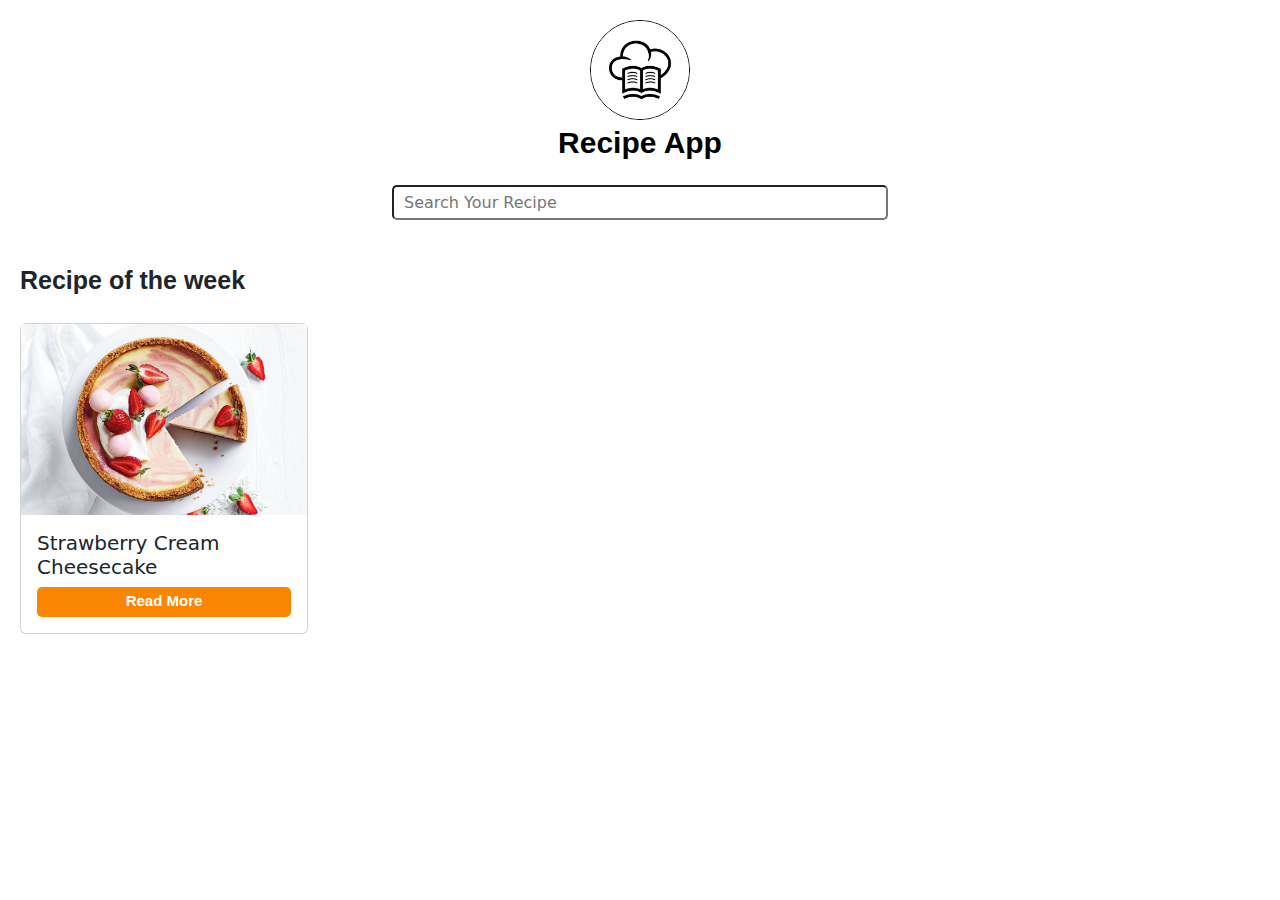
<file: index.html>
<!DOCTYPE html>
<html lang="en">

<head>
    <meta charset="UTF-8">
    <meta name="viewport" content="width=device-width, initial-scale=1.0">
    <link rel="stylesheet" href="assets/css/index.css" />
    <link href="https://cdn.jsdelivr.net/npm/bootstrap@5.3.3/dist/css/bootstrap.min.css" rel="stylesheet"
        integrity="sha384-QWTKZyjpPEjISv5WaRU9OFeRpok6YctnYmDr5pNlyT2bRjXh0JMhjY6hW+ALEwIH" crossorigin="anonymous">
    <title>Recipe App</title>
</head>

<body>
    <div class="logo-section">
        <img src="assets/images/recipe.jpg" alt="recipe-logo" />
        <span>Recipe App</span>
    </div>
    <div class="search-container">
        <input type="text" placeholder="Search Your Recipe" />
    </div>
    <div class="recipe-section">
        <h2>Recipe of the week</h2>
        <div class="recipe-display-container">
            <!-- <div class="recipe-card">
                <img src="/assets/images/strawberry-cake.jpg" alt="recipe-image" />
                <span>Strawberry Cream Cheesecake</span>
                <a href="/detail-recipe.html">Read More</a>
            </div> -->
            <div class="card" style="width: 18rem;">
                <img src="assets/images/strawberry-cake.jpg" clStrawberry Cream Cheesecakeass="card-img-top"
                    alt="recipe-image">
                <div class="card-body">
                    <h5 class="card-title">Strawberry Cream Cheesecake</h5>
                    <a href="detail-recipe.html" class="btn btn-primary">Read More</a>
                </div>
            </div>
        </div>
    </div>
    <script src="https://cdn.jsdelivr.net/npm/bootstrap@5.3.3/dist/js/bootstrap.bundle.min.js"
        integrity="sha384-YvpcrYf0tY3lHB60NNkmXc5s9fDVZLESaAA55NDzOxhy9GkcIdslK1eN7N6jIeHz"
        crossorigin="anonymous"></script>
    <script src="https://cdn.jsdelivr.net/npm/@popperjs/core@2.11.8/dist/umd/popper.min.js"
        integrity="sha384-I7E8VVD/ismYTF4hNIPjVp/Zjvgyol6VFvRkX/vR+Vc4jQkC+hVqc2pM8ODewa9r"
        crossorigin="anonymous"></script>
    <script src="https://cdn.jsdelivr.net/npm/bootstrap@5.3.3/dist/js/bootstrap.min.js"
        integrity="sha384-0pUGZvbkm6XF6gxjEnlmuGrJXVbNuzT9qBBavbLwCsOGabYfZo0T0to5eqruptLy"
        crossorigin="anonymous"></script>
</body>

</html>
</file>
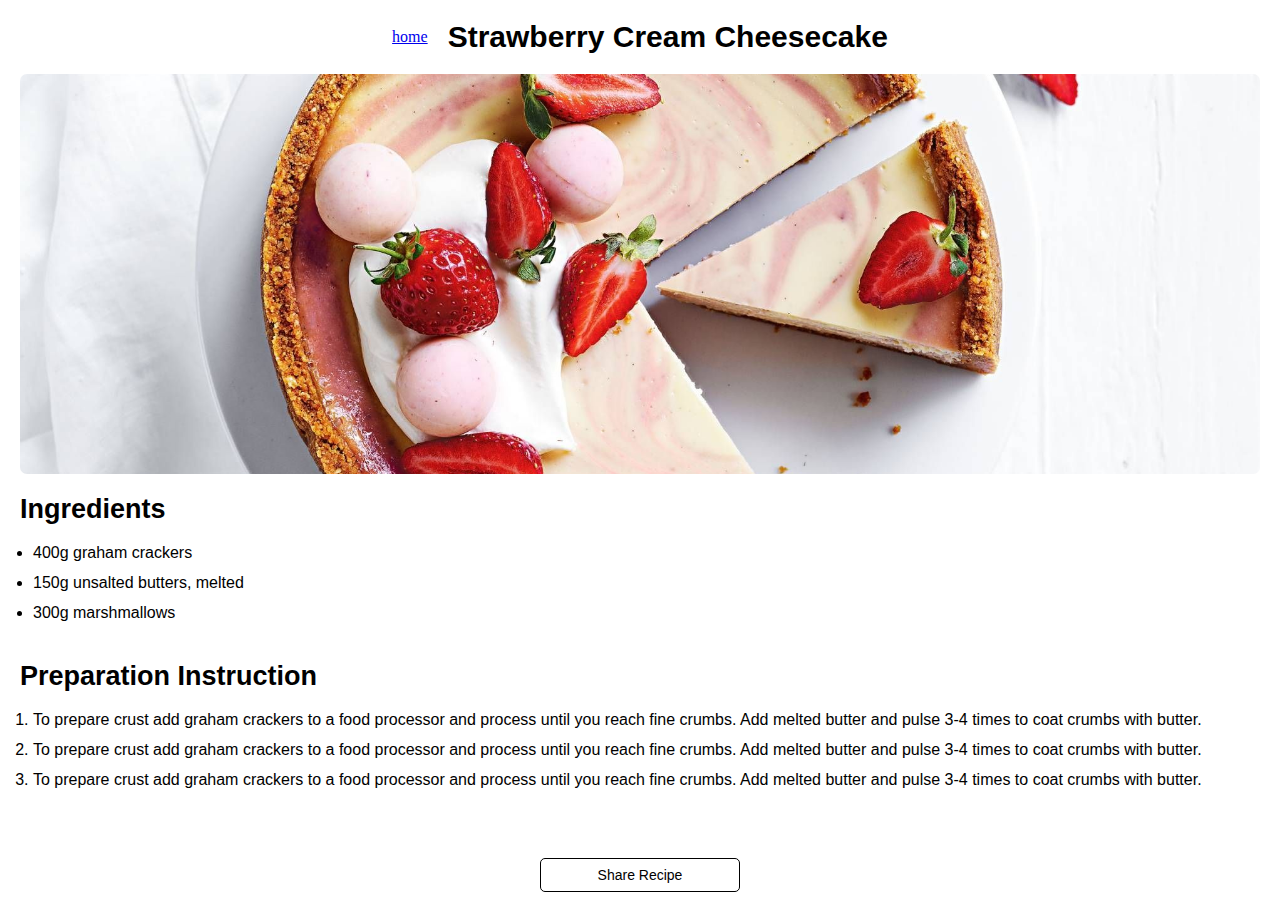
<file: detail-recipe.html>
<!DOCTYPE html>
<html lang="en">

<head>
    <meta charset="UTF-8">
    <meta name="viewport" content="width=device-width, initial-scale=1.0">
    <link rel="stylesheet" href="/assets/css/detail-recipe.css" />
    <title>Recipe App - Detail Recipe</title>
</head>

<body>
    <div class="recipe-title">
        <a href="/">home</a>
        <h1>strawberry cream cheesecake</h1>
    </div>
    <div class="recipe-image"></div>
    <div class="ingredients-section">
        <h2>Ingredients</h2>
        <ul>
            <li>400g graham crackers</li>
            <li>150g unsalted butters, melted</li>
            <li>300g marshmallows</li>
        </ul>
    </div>
    <div class="preparation-section">
        <h2>Preparation Instruction</h2>
        <ol>
            <li>To prepare crust add graham crackers to a food processor and process until you reach fine crumbs.
                Add melted butter and pulse 3-4 times to coat crumbs with butter.
            </li>
            <li>To prepare crust add graham crackers to a food processor and process until you reach fine crumbs.
                Add melted butter and pulse 3-4 times to coat crumbs with butter.
            </li>
            <li>To prepare crust add graham crackers to a food processor and process until you reach fine crumbs.
                Add melted butter and pulse 3-4 times to coat crumbs with butter.
            </li>
        </ol>
    </div>
    <div class="share-recipe-button">
        <button type="button">Share Recipe</button>
    </div>
</body>

</html>
</file>
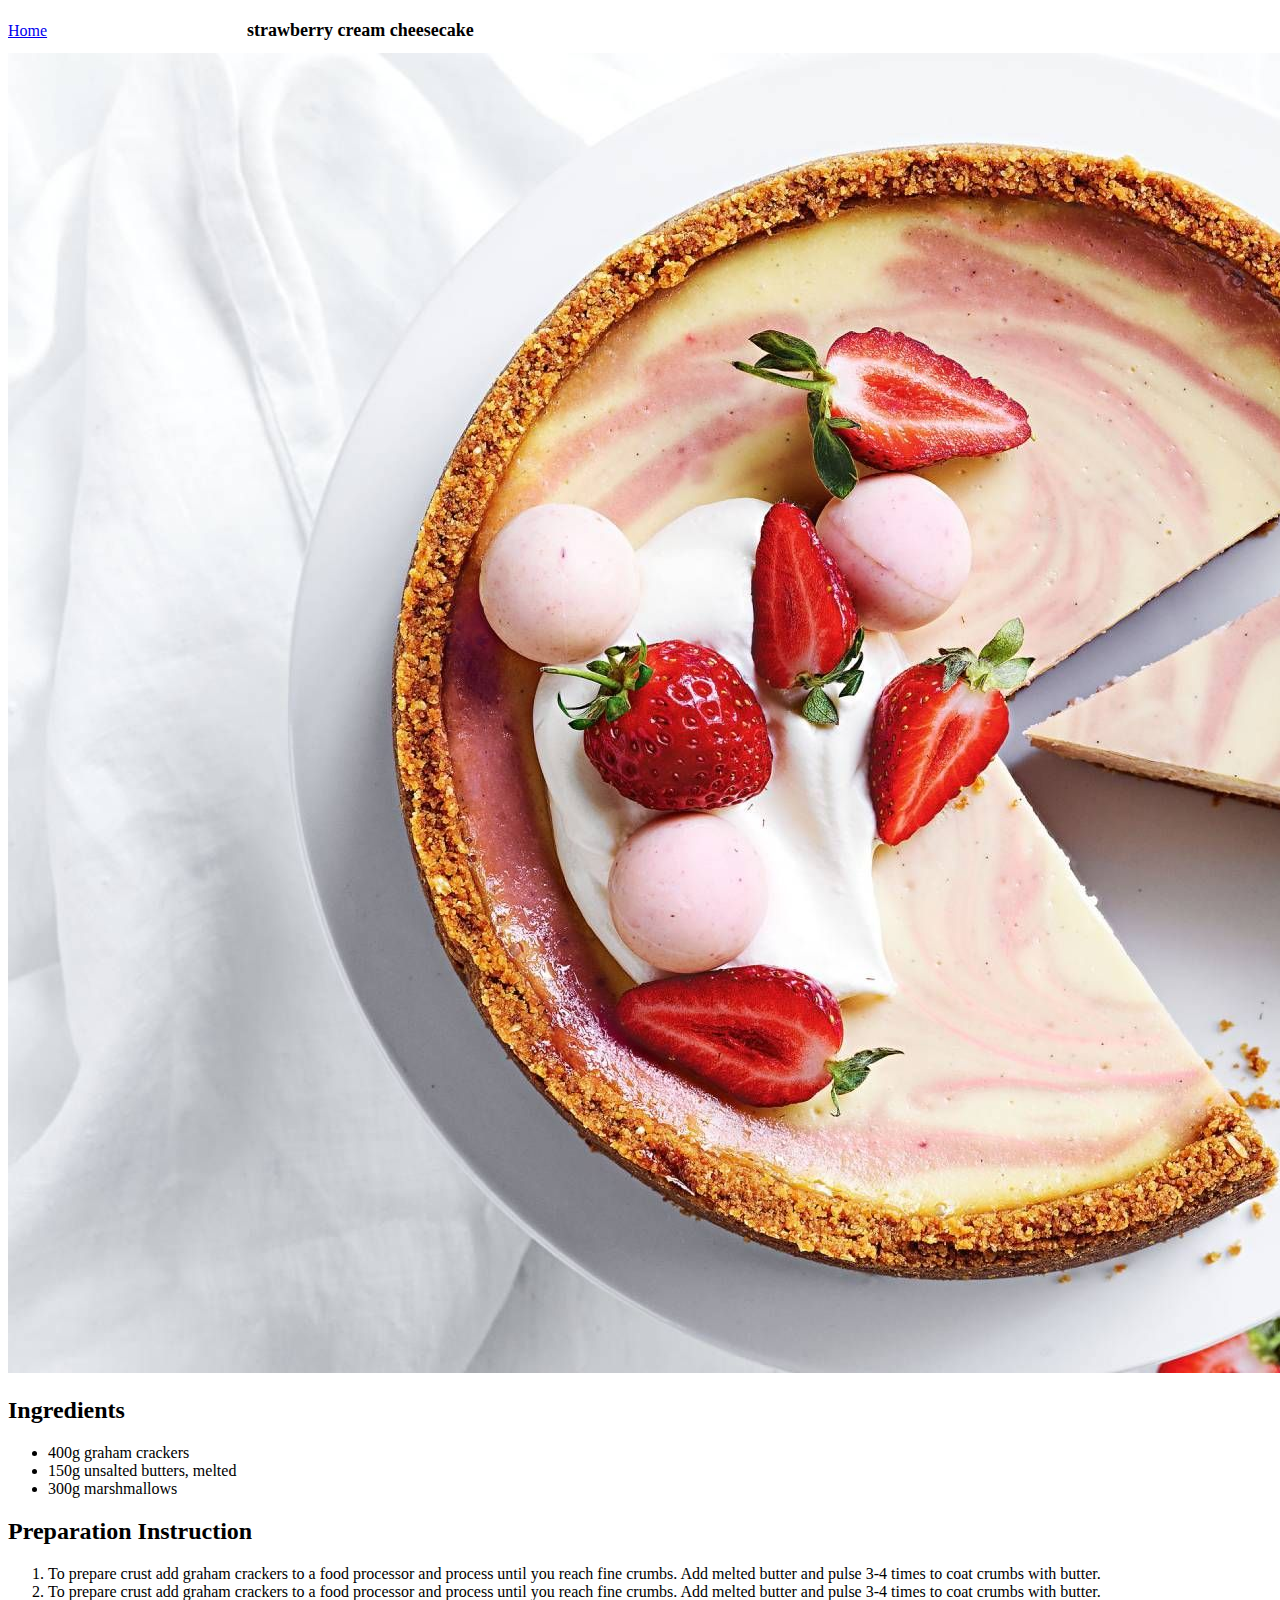
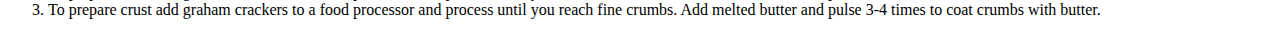
<file: index3.html>
<!DOCTYPE html>
<html lang="en">

<head>
    <meta charset="UTF-8">
    <meta name="viewport" content="width=device-width, initial-scale=1.0">
    <link rel="stylesheet" href="/old_index.css" />
    <title>Recipe App</title>
</head>

<body>
    <div class="logo">
        <a href="/">Home</a>
        <h1>strawberry cream cheesecake</h1>
    </div>
    <div class="recipe-image">
        <img src="/assets/images/strawberry-cake.jpg" alt="recipe-image" />
    </div>
    <div class="ingredients-container">
        <h2>Ingredients</h2>
        <ul>
            <li>400g graham crackers</li>
            <li>150g unsalted butters, melted</li>
            <li>300g marshmallows</li>
        </ul>
    </div>
    <div class="preparation-container">
        <h2>Preparation Instruction</h2>
        <ol>
            <li>To prepare crust add graham crackers to a food processor and process until you reach fine crumbs.
                Add melted butter and pulse 3-4 times to coat crumbs with butter.
            </li>
            <li>To prepare crust add graham crackers to a food processor and process until you reach fine crumbs.
                Add melted butter and pulse 3-4 times to coat crumbs with butter.
            </li>
            <li>To prepare crust add graham crackers to a food processor and process until you reach fine crumbs.
                Add melted butter and pulse 3-4 times to coat crumbs with butter.
            </li>
        </ol>
    </div>
</body>

</html>
</file>
<file: assets/css/index.css>
* {
    padding: 0;
    margin: 0;
}

body {
    padding: 20px;
}

.logo-section {
    display: flex;
    flex-direction: column;
    align-items: center;
    justify-content: center;
    align-content: center;
}

.logo-section img {
    width: 100px;
    height: 100px;
    object-fit: cover;
    border-radius: 50%;
    border: 0.1px solid #000;
}

.logo-section span {
    font-size: 30px;
    font-family: sans-serif;
    font-weight: bold;
    color: #000;
}

.search-container {
    margin-top: 20px;
    margin-left: auto;
    margin-right: auto;
    display: flex;
    align-items: center;
    justify-content: center;
    width: auto;
}

.search-container input {
    width: 40%;
    height: 35px;
    padding-left: 10px;
    border-radius: 5px;
}

.recipe-section {
    display: flex;
    flex-direction: column;
    gap: 10px;
    margin-top: 45px;
}

.recipe-section h2 {
    font-size: 25px;
    font-family: sans-serif;
    font-weight: 600;
}

.recipe-display-container {
    display: flex;
    flex-direction: row;
    flex-wrap: wrap;
    justify-content: space-between;
    width: 100%;
    margin-top: 10px;
}

.recipe-card {
    width: 250px;
    height: auto;
    display: flex;
    flex-direction: column;
    gap: 10px;
    border-top-left-radius: 7px;
    border-top-right-radius: 7px;
}

.recipe-card img {
    width: 100%;
    object-fit: cover;
}

.recipe-card span {
    font-size: 17px;
    font-family: sans-serif;
    font-weight: 500;
    padding-left: 5px;
}

.recipe-card a {
    background-color: #FA8500;
    font-size: 15px;
    font-weight: 600;
    font-family: sans-serif;
    text-align: center;
    text-decoration: none;
    color: #fff;
    max-width: 100%;
    width: 100%;
    height: 30px;
    outline: none;
    border: none;
    border-radius: 5px;
    display: flex;
    align-items: center;
    justify-content: center;
}

.card a {
    background-color: #FA8500;
    font-size: 15px;
    font-weight: 600;
    font-family: sans-serif;
    text-align: center;
    text-decoration: none;
    color: #fff;
    max-width: 100%;
    width: 100%;
    height: 30px;
    outline: none;
    border: none;
    border-radius: 5px;
    display: flex;
    align-items: center;
    justify-content: center;
}
</file>
<file: assets/css/detail-recipe.css>
* {
    padding: 0;
    margin: 0;
}

body {
    padding: 20px;
}

.recipe-title {
    display: flex;
    align-items: center;
    justify-content: center;
    width: 100%;
}

.recipe-title h1 {
    text-align: center;
    margin-left: 20px;
    text-transform: capitalize;
    font-size: 30px;
    font-family: sans-serif;
    font-weight: 800;
    color: #000;
}

.recipe-image {
    margin-top: 20px;
    width: 100%;
    height: 400px;
    display: flex;
    flex-direction: column;
    align-items: center;
    justify-content: center;
    background: url("/assets/images/strawberry-cake.jpg");
    background-position: center;
    background-repeat: no-repeat;
    background-size: cover;
    border-radius: 7px;
}

.recipe-image img {
    width: 100%;
    object-fit: contain;
}

.ingredients-section {
    margin-top: 20px;
}

.ingredients-section h2 {
    font-size: 27px;
    font-family: sans-serif;
    font-weight: 800;
    color: #000;
}

.ingredients-section ul {
    padding: 13px;
    line-height: 30px;
}

.ingredients-section ul li {
    font-size: 16px;
    font-family: sans-serif;
    font-weight: normal;
}

.preparation-section {
    margin-top: 20px;
}

.preparation-section h2 {
    font-size: 27px;
    font-family: sans-serif;
    font-weight: 800;
    color: #000;
}

.preparation-section ol {
    padding: 13px;
    line-height: 30px;
}

.preparation-section ol li {
    font-size: 16px;
    font-family: sans-serif;
    font-weight: normal;
}

.share-recipe-button {
    margin-top: 50px;
    display: flex;
    align-items: center;
    justify-content: center;
}

.share-recipe-button button {
    padding: 8px;
    border-radius: 5px;
    background-color: transparent;
    outline: none;
    border: 0.5px solid #000;
    font-size: 14px;
    font-family: sans-serif;
    font-weight: 300;
    width: 200px;
}
</file>
<file: old_index.css>
/* h1 {
    font-size: 200px;
    color: red;
} */

.logo {
    display: flex;
    align-items: center;
    gap: 200px;
}

.logo h1 {
    font-size: 18px;
    text-align: center;
}
</file>
